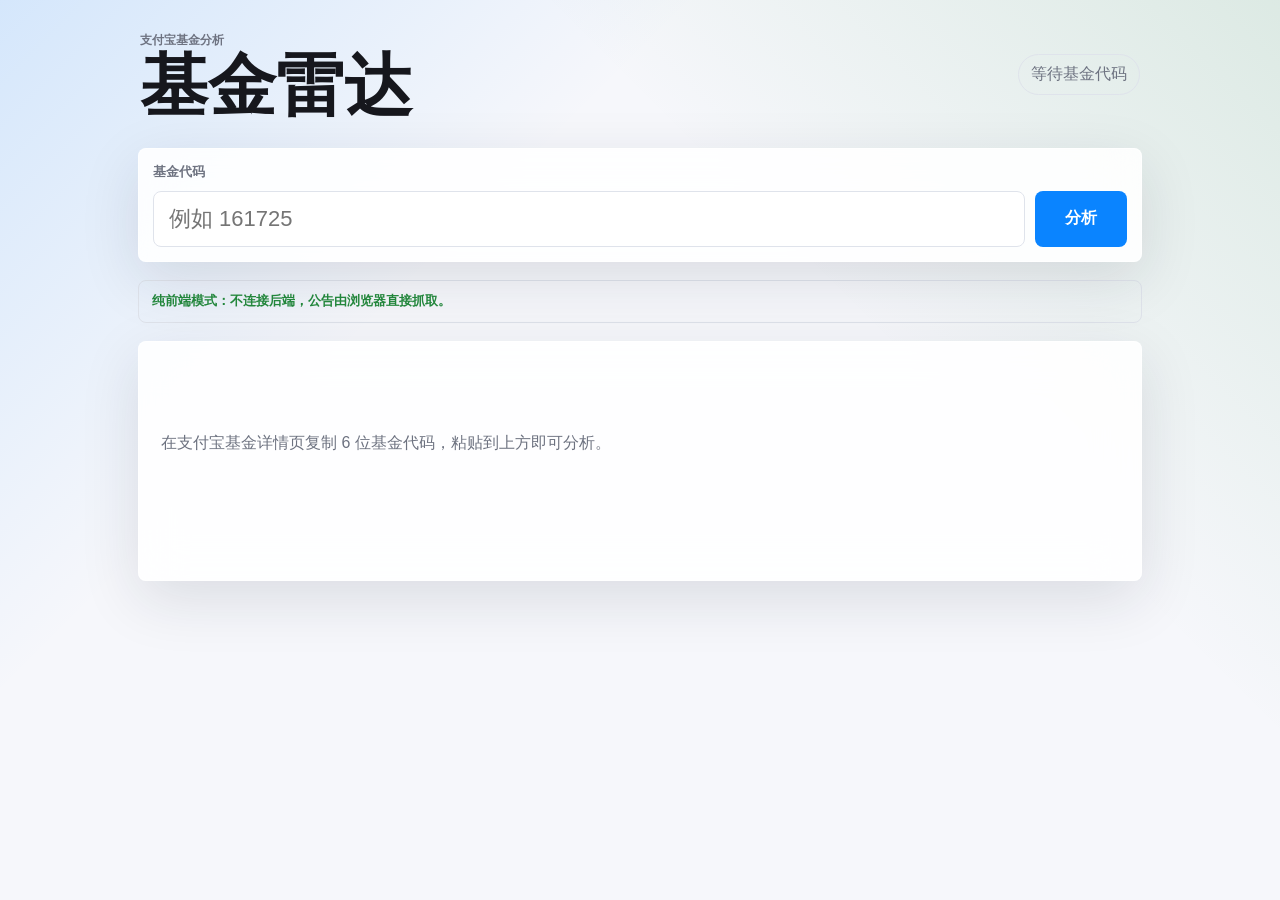
<file: index.html>
<!doctype html>
<html lang="zh-CN">
  <head>
    <meta charset="utf-8" />
    <meta name="viewport" content="width=device-width, initial-scale=1" />
    <title>Fund Lens</title>
    <script>
      location.replace("static/index.html" + location.search + location.hash);
    </script>
  </head>
  <body>
    <p><a href="static/index.html">打开 Fund Lens</a></p>
  </body>
</html>
</file>
<file: static/styles.css>
:root {
  color-scheme: light;
  --bg: #f6f7fb;
  --ink: #16171d;
  --muted: #6d7280;
  --line: #dfe3eb;
  --panel: rgba(255, 255, 255, 0.88);
  --blue: #0a84ff;
  --green: #248a3d;
  --red: #d33829;
  --amber: #b26a00;
  --shadow: 0 18px 60px rgba(28, 35, 51, 0.12);
}

* {
  box-sizing: border-box;
}

body {
  margin: 0;
  min-height: 100vh;
  background:
    linear-gradient(135deg, rgba(10, 132, 255, 0.14), transparent 32%),
    linear-gradient(225deg, rgba(36, 138, 61, 0.12), transparent 34%),
    var(--bg);
  color: var(--ink);
  font-family:
    -apple-system, BlinkMacSystemFont, "SF Pro Display", "Segoe UI", "PingFang SC",
    "Microsoft YaHei", sans-serif;
}

button,
input {
  font: inherit;
}

.app-shell {
  width: min(100%, 1040px);
  margin: 0 auto;
  padding: max(20px, env(safe-area-inset-top)) 18px 36px;
}

.workspace {
  display: grid;
  gap: 18px;
}

.topbar {
  align-items: center;
  display: flex;
  justify-content: space-between;
  gap: 16px;
  padding: 12px 2px;
}

.eyebrow {
  color: var(--muted);
  font-size: 12px;
  font-weight: 700;
  letter-spacing: 0;
  margin: 0 0 5px;
  text-transform: uppercase;
}

h1,
h2,
p {
  margin: 0;
}

h1 {
  font-size: clamp(34px, 7vw, 68px);
  letter-spacing: 0;
  line-height: 0.94;
}

h2 {
  font-size: 20px;
  letter-spacing: 0;
}

.status-pill {
  border: 1px solid var(--line);
  border-radius: 999px;
  color: var(--muted);
  min-width: 112px;
  padding: 9px 12px;
  text-align: center;
  white-space: nowrap;
}

.search,
.hero-result,
.analysis-panel,
.monitor-panel,
.chart-panel,
.notes {
  background: var(--panel);
  border: 1px solid rgba(255, 255, 255, 0.7);
  border-radius: 8px;
  box-shadow: var(--shadow);
  backdrop-filter: blur(22px);
}

.search {
  display: grid;
  gap: 10px;
  padding: 14px;
}

.search label {
  color: var(--muted);
  font-size: 13px;
  font-weight: 700;
}

.search-row {
  display: grid;
  grid-template-columns: 1fr auto;
  gap: 10px;
}

.search input {
  border: 1px solid var(--line);
  border-radius: 8px;
  font-size: 22px;
  outline: none;
  padding: 14px 15px;
  width: 100%;
}

.search input:focus {
  border-color: var(--blue);
  box-shadow: 0 0 0 4px rgba(10, 132, 255, 0.12);
}

.search button {
  align-items: center;
  background: var(--blue);
  border: 0;
  border-radius: 8px;
  color: white;
  cursor: pointer;
  display: inline-flex;
  font-weight: 800;
  justify-content: center;
  min-width: 92px;
  padding: 0 18px;
}

.backend-status {
  border: 1px solid var(--line);
  border-radius: 8px;
  color: var(--muted);
  font-size: 13px;
  font-weight: 700;
  line-height: 1.45;
  min-height: 42px;
  padding: 11px 13px;
}

.backend-status.ready {
  color: var(--green);
}

.backend-status.warn {
  color: var(--amber);
}

.hero-result {
  min-height: 240px;
  overflow: hidden;
  padding: 22px;
}

.muted-state {
  align-items: center;
  color: var(--muted);
  display: flex;
  min-height: 160px;
}

.result-layout {
  display: grid;
  gap: 22px;
  grid-template-columns: minmax(0, 1.2fr) minmax(220px, 0.8fr);
}

.fund-overview {
  display: grid;
  gap: 18px;
}

.day-cards {
  display: grid;
  gap: 12px;
  grid-template-columns: repeat(2, minmax(0, 1fr));
}

.profile-strip {
  display: flex;
  flex-wrap: wrap;
  gap: 8px;
}

.profile-strip span {
  border: 1px solid var(--line);
  border-radius: 999px;
  color: var(--muted);
  font-size: 13px;
  font-weight: 700;
  padding: 7px 10px;
}

.day-card {
  border: 1px solid var(--line);
  border-radius: 8px;
  display: grid;
  gap: 10px;
  min-height: 180px;
  padding: 16px;
}

.day-card span {
  color: var(--muted);
  font-size: 13px;
  font-weight: 800;
}

.day-card strong {
  font-size: clamp(32px, 7vw, 56px);
  line-height: 0.98;
  overflow-wrap: anywhere;
}

.day-card p {
  color: var(--muted);
  line-height: 1.55;
}

.day-card.up strong {
  color: var(--red);
}

.day-card.down strong {
  color: var(--green);
}

.day-card.flat strong {
  color: var(--amber);
}

.fund-name {
  font-size: clamp(24px, 5vw, 46px);
  line-height: 1.04;
  margin-top: 8px;
}

.direction {
  font-size: clamp(52px, 12vw, 112px);
  font-weight: 900;
  letter-spacing: 0;
  line-height: 0.92;
  margin-top: 18px;
}

.direction.up {
  color: var(--red);
}

.direction.down {
  color: var(--green);
}

.direction.flat {
  color: var(--amber);
}

.confidence {
  color: var(--muted);
  line-height: 1.55;
  margin-top: 16px;
}

.forecast-box {
  align-self: end;
  border: 1px solid var(--line);
  border-radius: 8px;
  padding: 16px;
}

.forecast-box .big {
  font-size: 38px;
  font-weight: 900;
  line-height: 1;
}

.forecast-box .sub {
  color: var(--muted);
  line-height: 1.5;
  margin-top: 12px;
}

.metrics-grid {
  display: grid;
  gap: 12px;
  grid-template-columns: repeat(4, minmax(0, 1fr));
}

.metric {
  background: rgba(255, 255, 255, 0.84);
  border: 1px solid rgba(255, 255, 255, 0.75);
  border-radius: 8px;
  box-shadow: 0 10px 36px rgba(28, 35, 51, 0.08);
  min-height: 104px;
  padding: 14px;
}

.metric span {
  color: var(--muted);
  display: block;
  font-size: 12px;
  font-weight: 700;
  margin-bottom: 12px;
}

.metric strong {
  display: block;
  font-size: clamp(20px, 2.4vw, 28px);
  letter-spacing: 0;
  line-height: 1.12;
  overflow-wrap: anywhere;
}

.position-summary {
  display: grid;
  gap: 8px;
  grid-template-columns: repeat(3, minmax(0, 1fr));
}

.position-summary span {
  border: 1px solid var(--line);
  border-radius: 8px;
  color: var(--muted);
  font-size: 13px;
  font-weight: 800;
  line-height: 1.35;
  padding: 10px 12px;
}

.chart-panel,
.analysis-panel,
.monitor-panel,
.holdings-panel,
.notes {
  padding: 18px;
}

.analysis-panel,
.monitor-panel,
.holdings-panel {
  background: var(--panel);
  border: 1px solid rgba(255, 255, 255, 0.7);
  border-radius: 8px;
  box-shadow: var(--shadow);
  backdrop-filter: blur(22px);
}

.monitor-note {
  border: 1px solid var(--line);
  border-radius: 8px;
  color: var(--muted);
  line-height: 1.55;
  margin-bottom: 12px;
  padding: 12px 14px;
}

.alert-list {
  display: grid;
  gap: 10px;
}

.alert-item {
  border: 1px solid var(--line);
  border-radius: 8px;
  display: grid;
  gap: 8px;
  padding: 12px 14px;
}

.alert-item.major {
  border-color: rgba(211, 56, 41, 0.35);
  background: rgba(211, 56, 41, 0.06);
}

.alert-item strong {
  line-height: 1.35;
}

.alert-item span {
  color: var(--muted);
  line-height: 1.45;
}

.alert-meta {
  align-items: center;
  display: flex;
  flex-wrap: wrap;
  gap: 8px;
}

.tag {
  border: 1px solid var(--line);
  border-radius: 999px;
  color: var(--muted);
  font-size: 12px;
  padding: 4px 8px;
}

.tag.positive {
  color: var(--red);
}

.tag.negative {
  color: var(--green);
}

.tag.routine {
  color: var(--muted);
}

.folded-alerts {
  border: 1px solid var(--line);
  border-radius: 8px;
  padding: 12px 14px;
}

.folded-alerts summary {
  cursor: pointer;
  font-weight: 800;
}

.folded-alerts .alert-item {
  margin-top: 10px;
}

.tomorrow-card {
  border: 1px solid var(--line);
  border-radius: 8px;
  display: grid;
  gap: 10px;
  margin-bottom: 12px;
  padding: 14px;
}

.tomorrow-card strong {
  font-size: 22px;
}

.tomorrow-card p {
  color: var(--muted);
  line-height: 1.55;
}

.factor-row {
  display: grid;
  gap: 8px;
  grid-template-columns: repeat(2, minmax(0, 1fr));
}

.factor {
  border: 1px solid var(--line);
  border-radius: 8px;
  padding: 10px 12px;
}

.factor span {
  color: var(--muted);
  display: block;
  font-size: 12px;
  font-weight: 700;
  margin-bottom: 6px;
}

.factor b {
  display: block;
  line-height: 1.4;
}

.detail-grid {
  display: grid;
  gap: 10px;
  grid-template-columns: repeat(3, minmax(0, 1fr));
  margin-bottom: 12px;
}

.detail-grid details {
  border: 1px solid var(--line);
  border-radius: 8px;
  padding: 12px 14px;
}

.detail-grid summary {
  cursor: pointer;
  font-weight: 800;
}

.date-return {
  align-items: center;
  border-top: 1px solid var(--line);
  display: flex;
  justify-content: space-between;
  margin-top: 8px;
  padding-top: 8px;
}

.review-list {
  display: grid;
  gap: 10px;
}

.review-item {
  border: 1px solid var(--line);
  border-radius: 8px;
  padding: 12px 14px;
}

.review-item strong {
  display: block;
  margin-bottom: 6px;
}

.review-item span {
  color: var(--muted);
  display: block;
  line-height: 1.45;
}

.buy-view {
  border: 1px solid var(--line);
  border-radius: 8px;
  display: grid;
  gap: 8px;
  margin-bottom: 12px;
  padding: 14px;
}

.buy-view strong {
  font-size: 22px;
}

.buy-view span,
.buy-view small {
  color: var(--muted);
  line-height: 1.55;
}

.explain-grid {
  display: grid;
  gap: 10px;
  grid-template-columns: repeat(3, minmax(0, 1fr));
  margin-bottom: 12px;
}

.explain {
  border: 1px solid var(--line);
  border-radius: 8px;
  padding: 12px 14px;
}

.explain span {
  color: var(--muted);
  display: block;
  font-size: 12px;
  font-weight: 700;
  margin-bottom: 8px;
}

.explain strong {
  display: block;
  font-size: 16px;
  line-height: 1.35;
}

.holdings-list {
  display: grid;
  gap: 10px;
}

.holding {
  align-items: center;
  border: 1px solid var(--line);
  border-radius: 8px;
  display: grid;
  gap: 12px;
  grid-template-columns: 1fr auto;
  padding: 12px 14px;
}

.holding strong,
.holding span {
  display: block;
}

.holding span,
.holding-numbers span {
  color: var(--muted);
  font-size: 13px;
  margin-top: 4px;
}

.holding-numbers {
  text-align: right;
}

.holding-numbers b {
  display: block;
  font-size: 20px;
}

.hot {
  color: var(--red);
}

.cold {
  color: var(--green);
}

.neutral {
  color: var(--muted);
}

.panel-heading {
  align-items: end;
  display: flex;
  justify-content: space-between;
  gap: 14px;
  margin-bottom: 14px;
}

.panel-heading span,
.notes {
  color: var(--muted);
}

#chart {
  display: block;
  max-width: 100%;
  width: 100%;
}

.notes {
  font-size: 13px;
  line-height: 1.6;
}

@media (max-width: 760px) {
  .topbar,
  .result-layout,
  .day-cards,
  .panel-heading,
  .holding {
    align-items: stretch;
    display: grid;
  }

  .holding-numbers {
    text-align: left;
  }

  .status-pill {
    justify-self: start;
  }

  .search-row {
    grid-template-columns: 1fr;
  }

  .search button {
    min-height: 52px;
    width: 100%;
  }

  .metrics-grid {
    grid-template-columns: repeat(2, minmax(0, 1fr));
  }

  .detail-grid,
  .factor-row,
  .position-summary,
  .explain-grid {
    grid-template-columns: 1fr;
  }
}

@media (max-width: 420px) {
  .metrics-grid {
    grid-template-columns: 1fr;
  }
}
</file>
